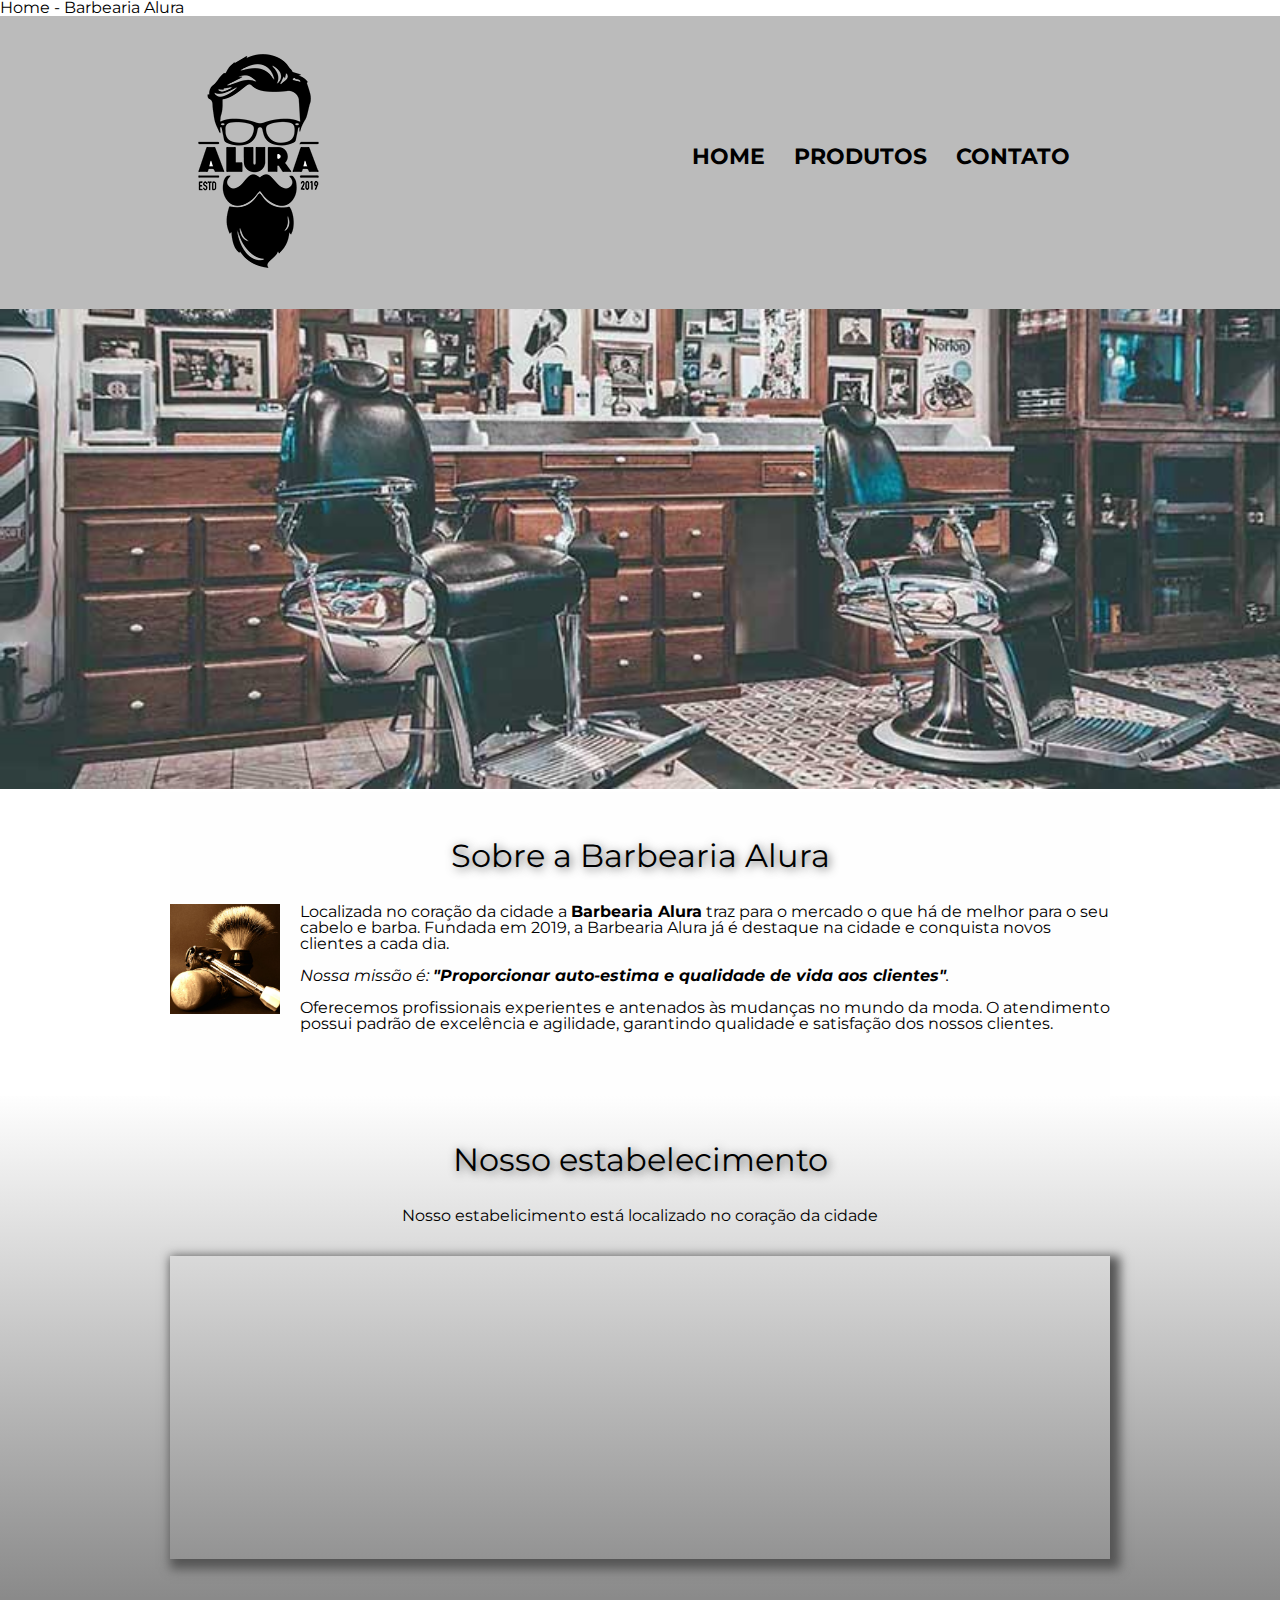
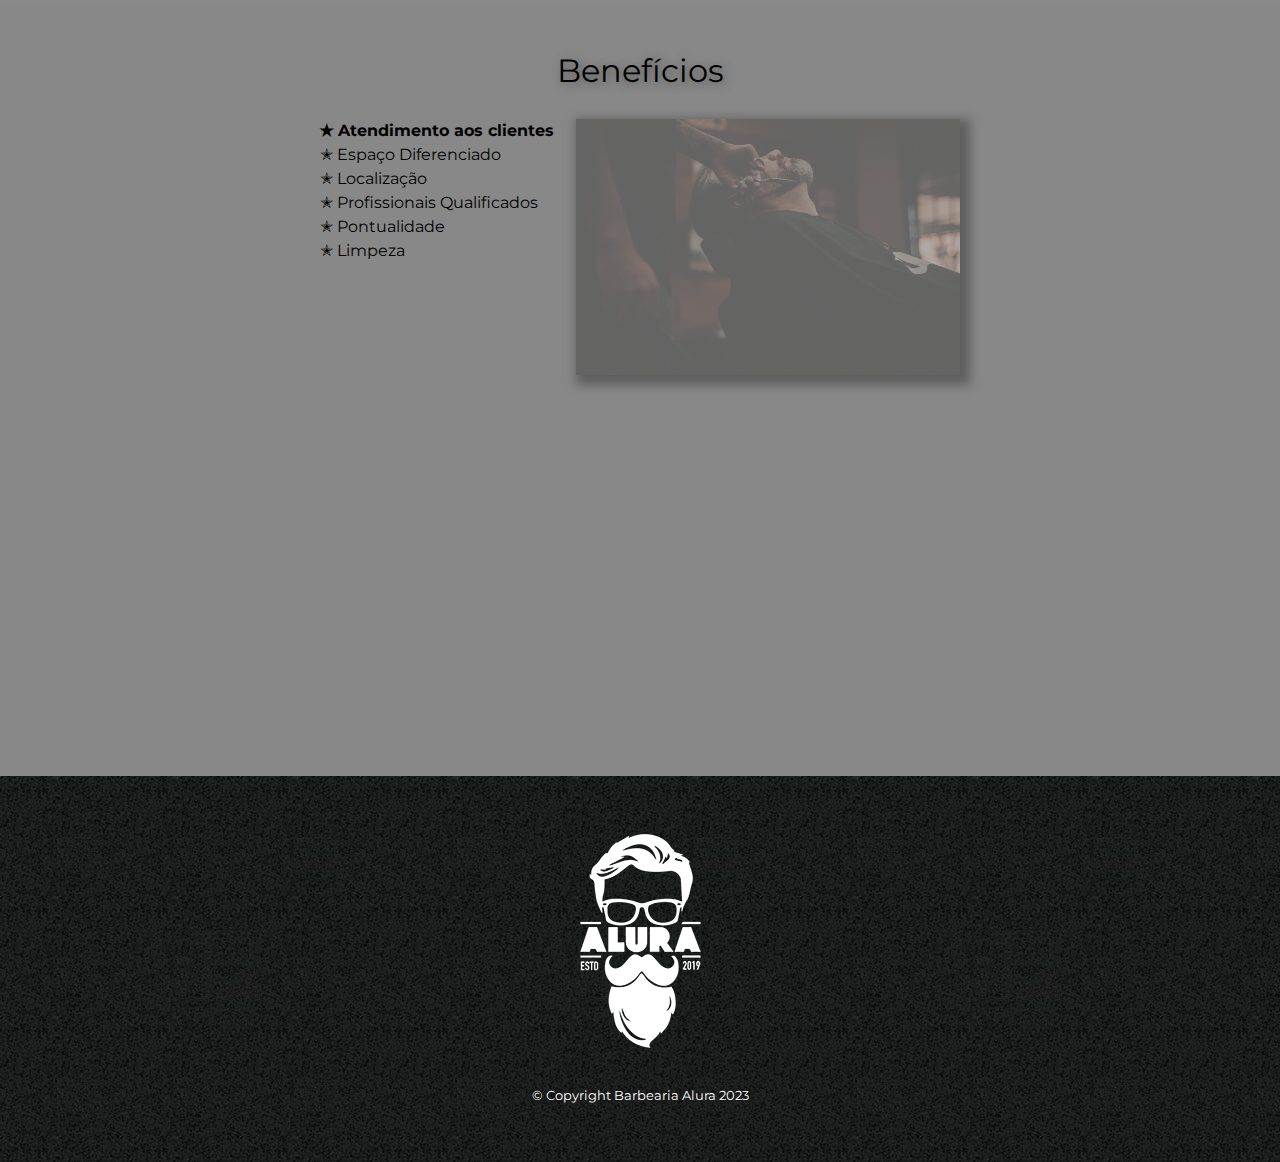
<file: index.html>
<!DOCTYPE html>
    <html lang="pt-br">
        <head>
            <meta charset="UTF-8">
            <meta name="viewport" content="width=device-width"
            <title>Home - Barbearia Alura</title>
            <link rel="stylesheet" href="reset.css">
            <link rel="stylesheet" href="style.css">
            <link rel="preconnect" href="https://fonts.googleapis.com">
            <link rel="preconnect" href="https://fonts.gstatic.com" crossorigin>
            <link href="https://fonts.googleapis.com/css2?family=Montserrat:ital,wght@0,100;0,200;0,300;0,400;0,500;0,600;0,700;0,800;0,900;1,100;1,200;1,300;1,400;1,500;1,600;1,700;1,800;1,900&display=swap" rel="stylesheet">                   
        </head>
        
        <body>
            <header>
                <div class="caixa">
                    <h1> <img src="logo.png" alt="Logo da Barbearia Alura"></h1>
    
                    <nav>
                        <ul>
                            <li><a href="index.html">Home</a></li>
                            <li><a href="produtos.html">Produtos</a></li>
                            <li><a href="contato.html">Contato</a></li>
                        </ul>
                    </nav>
                </div>
            </header>

            <img class="banner_imagem" src="banner.jpg" alt="imagem banner">

            <main>
                
                <section class="principal">
                    <h2 class="titulo-principal">Sobre a Barbearia Alura</h2>

                    <img class="utensilios" src="utensilios.jpg" alt="Utensílios de um barbeiro">
            
                    <p>Localizada no coração da cidade a <strong>Barbearia Alura</strong>  traz para o mercado o que há de melhor para o seu cabelo e barba.
                    Fundada em 2019, a Barbearia Alura já é destaque na cidade e conquista novos clientes a cada dia.</p>
            
                    <p id="missao"><em>Nossa missão é: <strong>"Proporcionar auto-estima e qualidade de vida aos clientes"</strong>.</em></p>
            
                    <p>Oferecemos profissionais experientes e antenados às mudanças no mundo da moda.
                    O atendimento possui padrão de excelência e agilidade, garantindo qualidade e satisfação dos nossos clientes.</p>
                </section> 

                <section class="mapa">
                    <h3 class="titulo-principal">Nosso estabelecimento</h3>
                    <p>Nosso estabelicimento está localizado no coração da cidade</p>

                    <div class="mapa-conteudo">
                        <iframe src="https://www.google.com/maps/embed?pb=!1m18!1m12!1m3!1d323.18734465836155!2d-46.632726093869586!3d-23.58828207751216!2m3!1f0!2f0!3f0!3m2!1i1024!2i768!4f13.1!3m3!1m2!1s0x94ce5a2b2ed7f3a1%3A0xab35da2f5ca62674!2sAlura%20-%20Escola%20Online%20de%20Tecnologia!5e0!3m2!1spt-BR!2sbr!4v1676277016222!5m2!1spt-BR!2sbr" width="100%" height="300" style="border:0;" allowfullscreen="" loading="lazy" referrerpolicy="no-referrer-when-downgrade"></iframe>
                    </div>    
                </section>
                
                <section class="beneficios">
                    <h3 class="titulo-principal">Benefícios</h3>
                     
                    <div class="conteudo-beneficios">
                        <ul class="lista-beneficios">
                            <li class="itens">Atendimento aos clientes</li>
                            <li class="itens">Espaço Diferenciado</li>
                            <li class="itens">Localização</li>
                            <li class="itens">Profissionais Qualificados</li>
                            <li class="itens">Pontualidade</li>
                            <li class="itens">Limpeza</li>
                        </ul><img src="beneficios.jpg"class="imagem-beneficios">
                    </div>    
                    <div class="video">
                        <iframe width="560" height="315" src="https://www.youtube.com/embed/wcVVXUV0YUY" title="YouTube video player" frameborder="0" allow="accelerometer; autoplay; clipboard-write; encrypted-media; gyroscope; picture-in-picture; web-share" allowfullscreen></iframe>
                    </div>
                </section>
            </main>    

            <footer>
                <img src="logo-branco.png" alt="">
                <p class="copyright">&copy; Copyright Barbearia Alura 2023</p>
            </footer> 
        </body>


    </html>
</file>
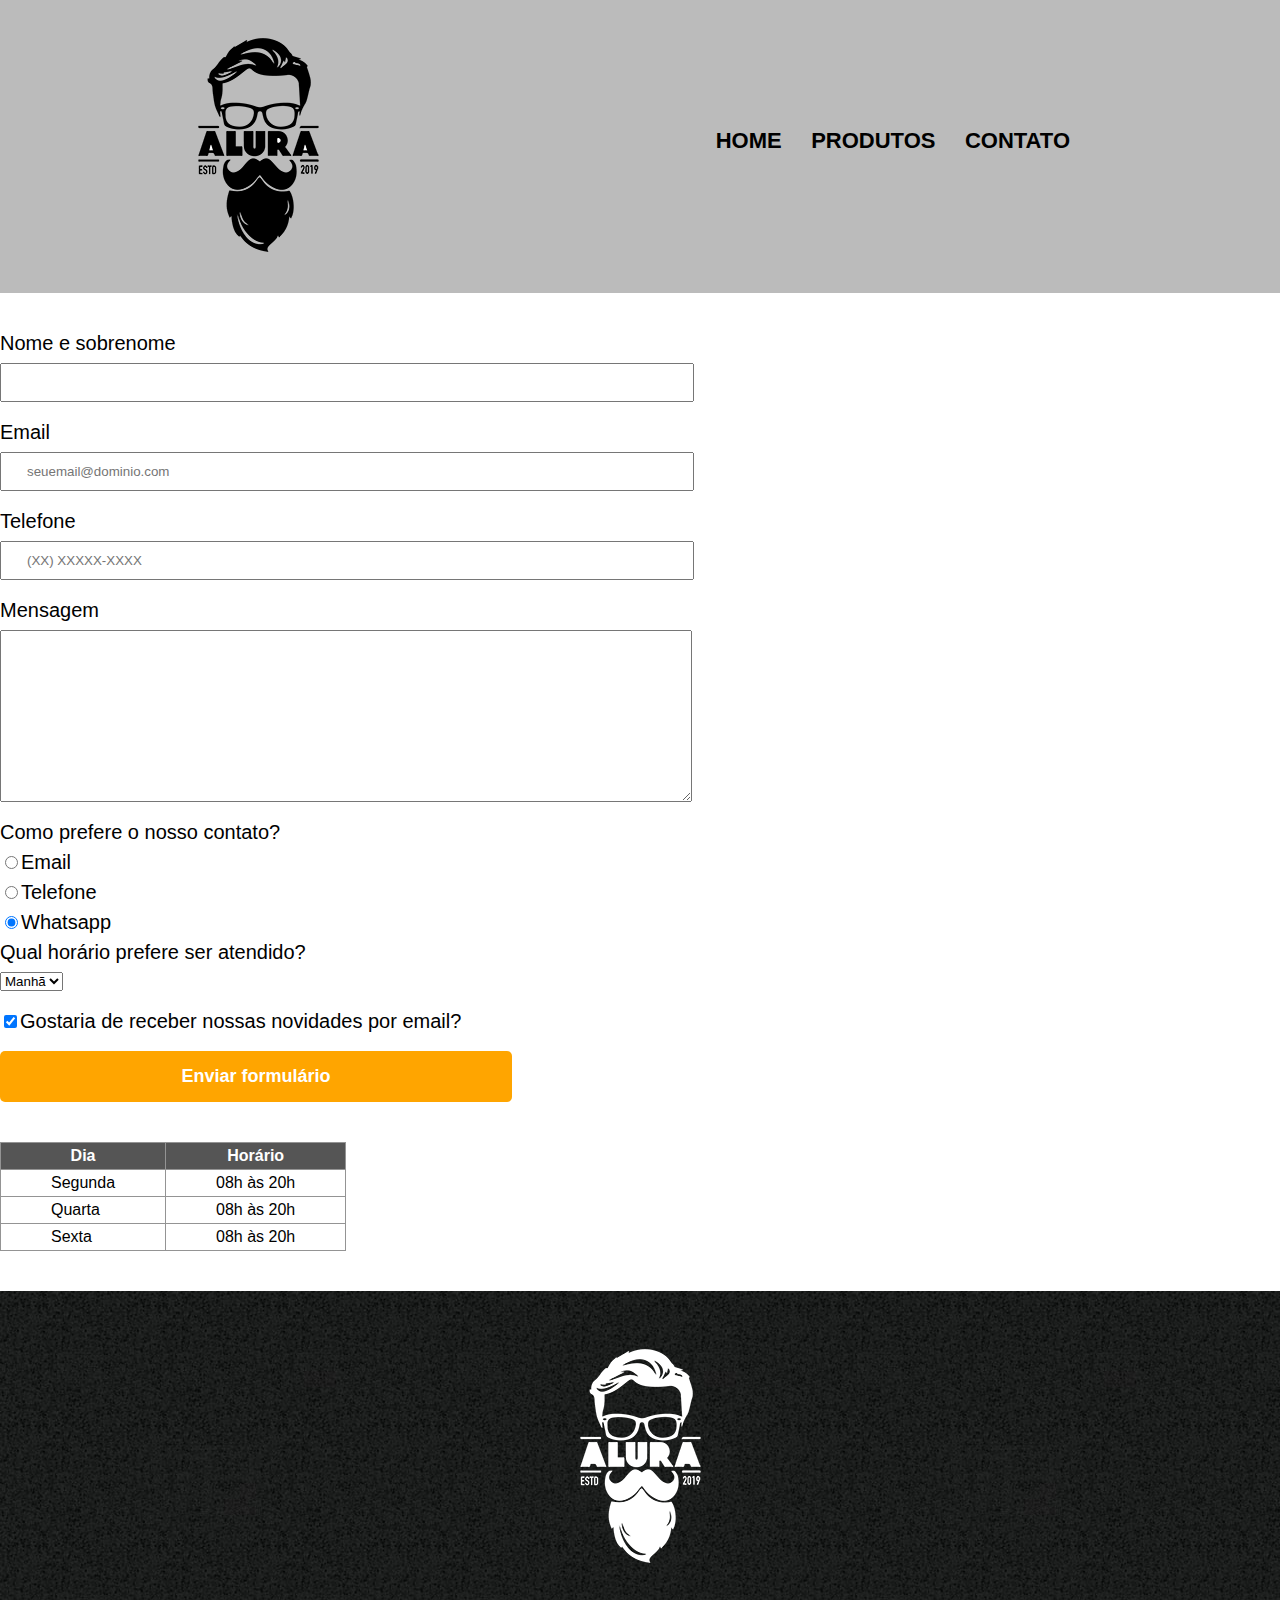
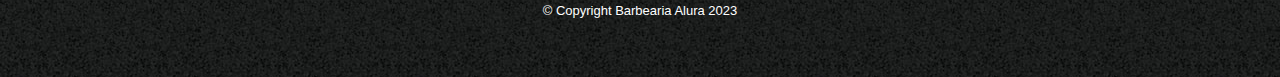
<file: contato.html>
<!DOCTYPE html>
<html>
    <head>
        <meta charset="UTF-8">
        <title> Contato - Barbearia Alura</title>
        <link rel="stylesheet" href="reset.css">
        <link rel="stylesheet" href="style.css">
    </head>

    <body>
        <header>
            <div class="caixa">
                <h1> <img src="logo.png" alt="Logo da Barbearia Alura"></h1>

                <nav>
                    <ul>
                        <li><a href="index.html">Home</a></li>
                        <li><a href="produtos.html">Produtos</a></li>
                        <li><a href="contato.html">Contato</a></li>
                    </ul>
                </nav>
            </div>
        </header>

        <main>
            <form>
                <label for="nomesobrenome">Nome e sobrenome</label>
                <input type="text" id="nomesobrenome" class="input-padrao" required>

                <label for="email">Email</label>
                <input type="email" id="email" class="input-padrao" required placeholder="seuemail@dominio.com">

                <label for="telefone">Telefone</label>
                <input type="tel" id="telefone" class="input-padrao" required placeholder="(XX) XXXXX-XXXX">
                
                <label for="mensagem">Mensagem</label>    
                <textarea cols="30" rows="10" id="mensagem" class="input-padrao" required></textarea>

                <fieldset>
                    <legend>Como prefere o nosso contato?</legend>
                    <label for="radio-email"><input type="radio" name="contato" value="email" id="radio-email">Email</label>
                    
                    <label for="radio-telefone"><input type="radio" name="contato" value="telefone" id="radio-telefone">Telefone</label>
                    
                    <label for="radio-whatsapp"><input type="radio" name="contato" value="Whatsapp" id="radio-whatsapp" checked>Whatsapp</label>
                </fieldset>

                <fieldset>    
                    <legend>Qual horário prefere ser atendido?</legend>
                    <select>
                        <option>Manhã</option>
                        <option>Tarde</option>
                        <option>Noite</option>
                    </select>
                </fieldset>
                
                <label class="checkbox"><input type="checkbox" checked>Gostaria de receber nossas novidades por email?</label>

                <input type="submit" value="Enviar formulário" class="enviar">
            </form>

            <table>
                <thead>
                    <tr>
                        <th>Dia</th>
                        <th>Horário</th>
                    </tr>
                </thead>
                <tbody>
                    <tr>
                        <td>Segunda</td>
                        <td>08h às 20h</td>
                    </tr>
                    <tr>
                        <td>Quarta</td>
                        <td>08h às 20h</td>
                    </tr>
                    <tr>
                        <td>Sexta</td>
                        <td>08h às 20h</td>
                    </tr>
                    

                </tbody>
            </table>

        </main>

        <footer>
            <img src="logo-branco.png" alt="Logo da Barbearia Alura">
            <p class="copyright">&copy; Copyright Barbearia Alura 2023</p>
        </footer>

    </body>

</html>
</file>
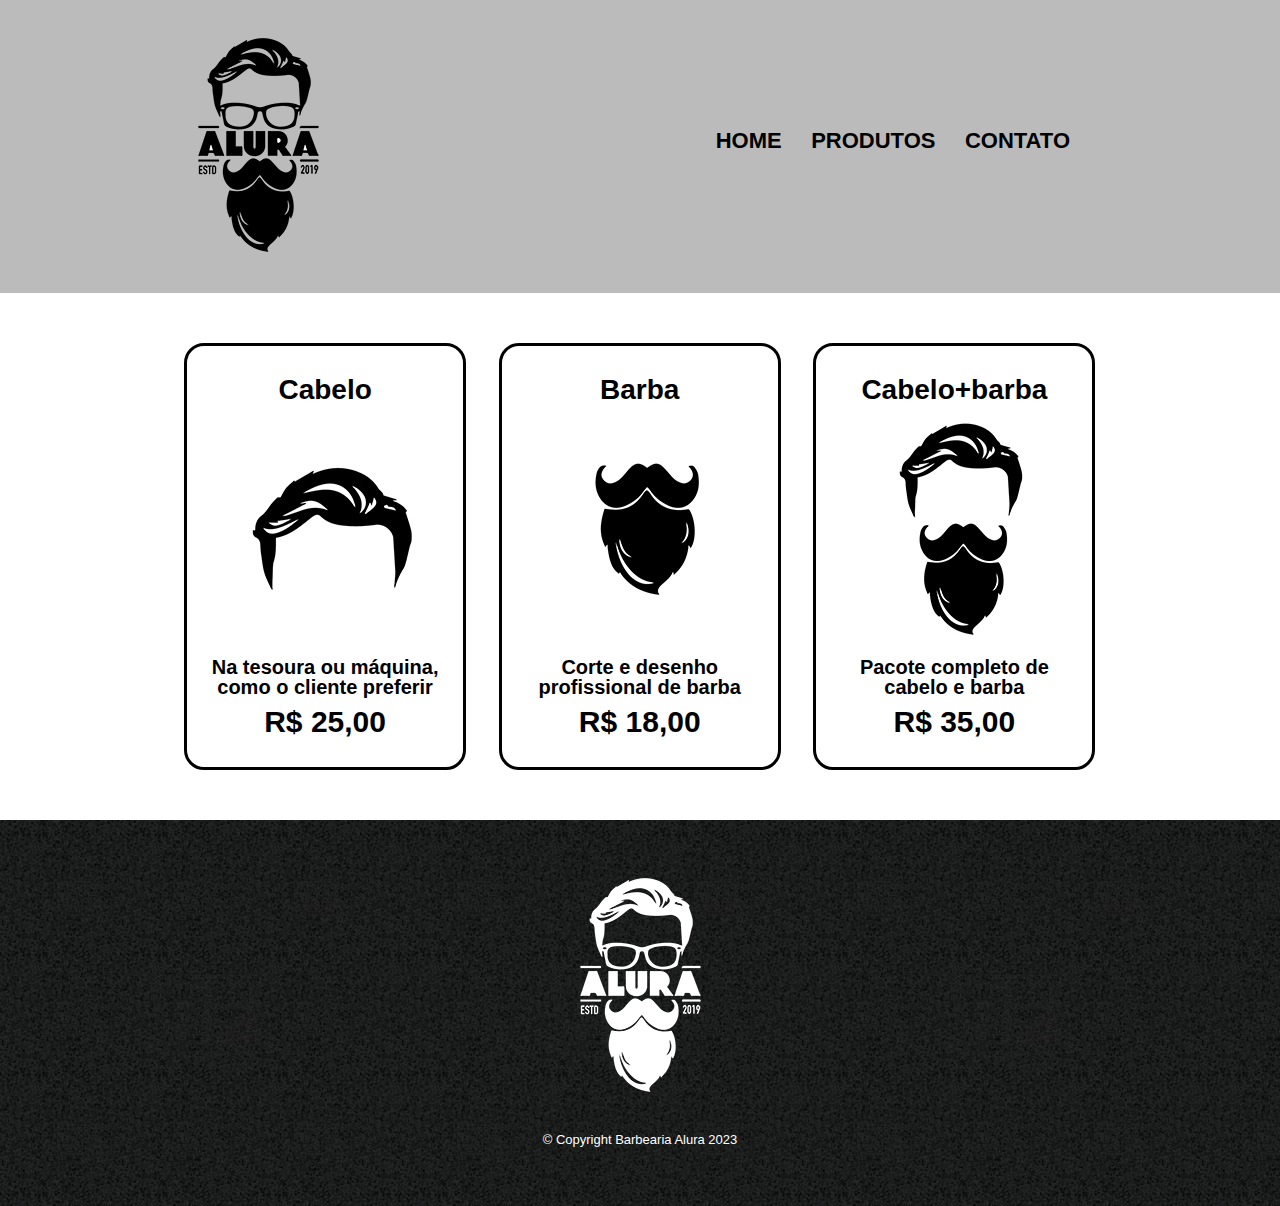
<file: produtos.html>
<!DOCTYPE html>
<html>
    <head>
        <meta charset="UTF-8">
        <title> Produtos - Barbearia Alura</title>
        <link rel="stylesheet" href="reset.css">
        <link rel="stylesheet" href="style.css">
    </head>

    <body>
        <header>
            <div class="caixa">
                <h1> <img src="logo.png" alt=""></h1>

                <nav>
                    <ul>
                        <li><a href="index.html">Home</a></li>
                        <li><a href="produtos.html">Produtos</a></li>
                        <li><a href="contato.html">Contato</a></li>
                    </ul>
                </nav>
            </div>
        </header>

        <main>
            <ul class="produtos">
                <li>
                    <h2>Cabelo</h2>
                    <img src="cabelo.jpg">
                    <p class="produto-descricao">Na tesoura ou máquina, como o cliente preferir</p>
                    <p class="produto-preco">R$ 25,00</p>
                </li>

                <li>
                    <h2>Barba</h2>
                    <img src="barba.jpg">
                    <p  class="produto-descricao">Corte e desenho profissional de barba</p>
                    <p class="produto-preco">R$ 18,00</p>
                </li>
                <li>
                    <h2>Cabelo+barba</h2>
                    <img src="cabelo+barba.jpg">
                    <p  class="produto-descricao">Pacote completo de cabelo e barba</p>
                    <p class="produto-preco">R$ 35,00</p>
                </li>
            </ul>
        </main>
        
        <footer>
            <img src="logo-branco.png" alt="">
            <p class="copyright">&copy; Copyright Barbearia Alura 2023</p>
        </footer>

    </body>

</html>
</file>
<file: style.css>
body {
    font-family: 'Montserrat', sans-serif;
}

header {
    background: #BBBBBB;
    padding: 20px 0;
}

.caixa {
    position: relative;
    width: 940px;
    margin: 0 auto;
    
}
nav {
    position: absolute;
    top: 110px;
    right: 40px;
}
nav li {
    display: inline;
    margin: 0 0 0 25px;
}

nav a {
    text-transform: uppercase;
    color: #000000;
    font-weight: bold;
    font-size: 22px;
    text-decoration: none;
}

nav a:hover {
    color: #b20b0b;
    text-decoration: underline;
}

.produtos {
    width: 940px;
    margin: 0 auto;
    padding: 50px 0;

}

.produtos li {
    display: inline-block;
    text-align: center;
    width: 30%;
    vertical-align: top;
    font-family: 'Lucida Sans', 'Lucida Sans Regular', 'Lucida Grande', 'Lucida Sans Unicode', Geneva, Verdana, sans-serif;
    background: #FFFFFF;
    margin: 0 1.5%;
    padding: 30px 20px;
    box-sizing:border-box;
    border: #000000 3px solid;
    border-radius: 20px;
   }

.produtos li:hover {
    border-color: #b20b0b;
}   

.produtos li:active {
    border-color: cadetblue;
}

.produtos li:hover h2 {
    font-size: 34px;
}

.produtos h2 {
    font-size: 28px;
    font-weight: bold;
}

.produto-preco {
    font-size: 30px;
    font-weight: bold;
    margin: 10px 0 0;
    margin-top: 10px;
}

.produto-descricao {
    font-size: 20px;
    font-weight: bold;
}

footer {
    text-align: center;
    background: url(bg.jpg);
    padding: 40px 0;
}

.copyright {
    color: #FFFFFF;
    font-size: 13px;
    margin: 20px 0;
}

main {
    
}

form {
    margin: 40px 0;
}

form label, form legend {
    display: block;
    font-size: 20px;
    margin: 0 0 10px;
}

.input-padrao {
    display: block;
    margin: 0 0 20px;
    padding: 10px 25px;
    width: 50%;
}

.checkbox {
    margin: 20px 0;
}

.enviar {
    width: 40%;
    padding: 15px 0;
    background: orange;
    color: white;
    font-weight: bold;
    font-size: 18px;
    border: none;
    border-radius: 5px;
    transition: 0.5s all;
    cursor: pointer;
}

.enviar:hover {
    background-color: rgb(255, 98, 0);
    transform: scale(1.2);
    
}

table {
    margin: 20px 0 40px;
}

thead {
    background: #555555;
    color: white;
    font-weight: bold;
}

td, th {
    border: 1px solid #949494;
    padding: 5px 50px;
}

/*CSS da página inicial*/

.banner_imagem {
    width: 100%;
}

.titulo-principal {
    text-align: center;
    font-size: 2em;
    margin: 0 0 1em;
    clear: left;
    text-shadow: 2px 2px 10px #555555;
}

.principal {
    padding: 3em 0;
    background: #FEFEFE;
    width: 940px;
    margin: 0 auto;
}

.principal p {
    margin: 0 0 1em;
}

.principal strong {
    font-weight: bold;
}

.principal em {
    font-style: italic;
}

.utensilios {
    width: 110px;
    float: left;
    margin: 0 20px 20px 0;
}

.mapa {
    padding: 3em 0;
    background: linear-gradient(#FEFEFE, #888888);
}

.mapa-conteudo {
    width: 940px;
    margin: 0 auto;
    box-shadow: 5px 5px 10px 5px #555555;
}

.mapa p{
    margin: 0 0 2em;
    text-align: center;
}

.beneficios {
    padding: 3em 0;
    background: #888888;
}

.conteudo-beneficios {
    width: 640px;
    margin: 0 auto;
}

.lista-beneficios {
    width: 40%;
    display: inline-block;
    vertical-align: top;
}

.itens {
    line-height: 1.5;
}

.itens:first-child {
    font-weight: bold;
}

.itens::before {
    content: "✭ ";
}

.imagem-beneficios {
    width: 60%;
    opacity: 0.3;
    transition: 400ms;
    box-shadow: 5px 5px 10px 5px #000000;
}

.imagem-beneficios:hover {
    opacity: 1;
}


.video {
    width: 560px;
    margin: 1em auto;
}

@media screen {
    
}
</file>
